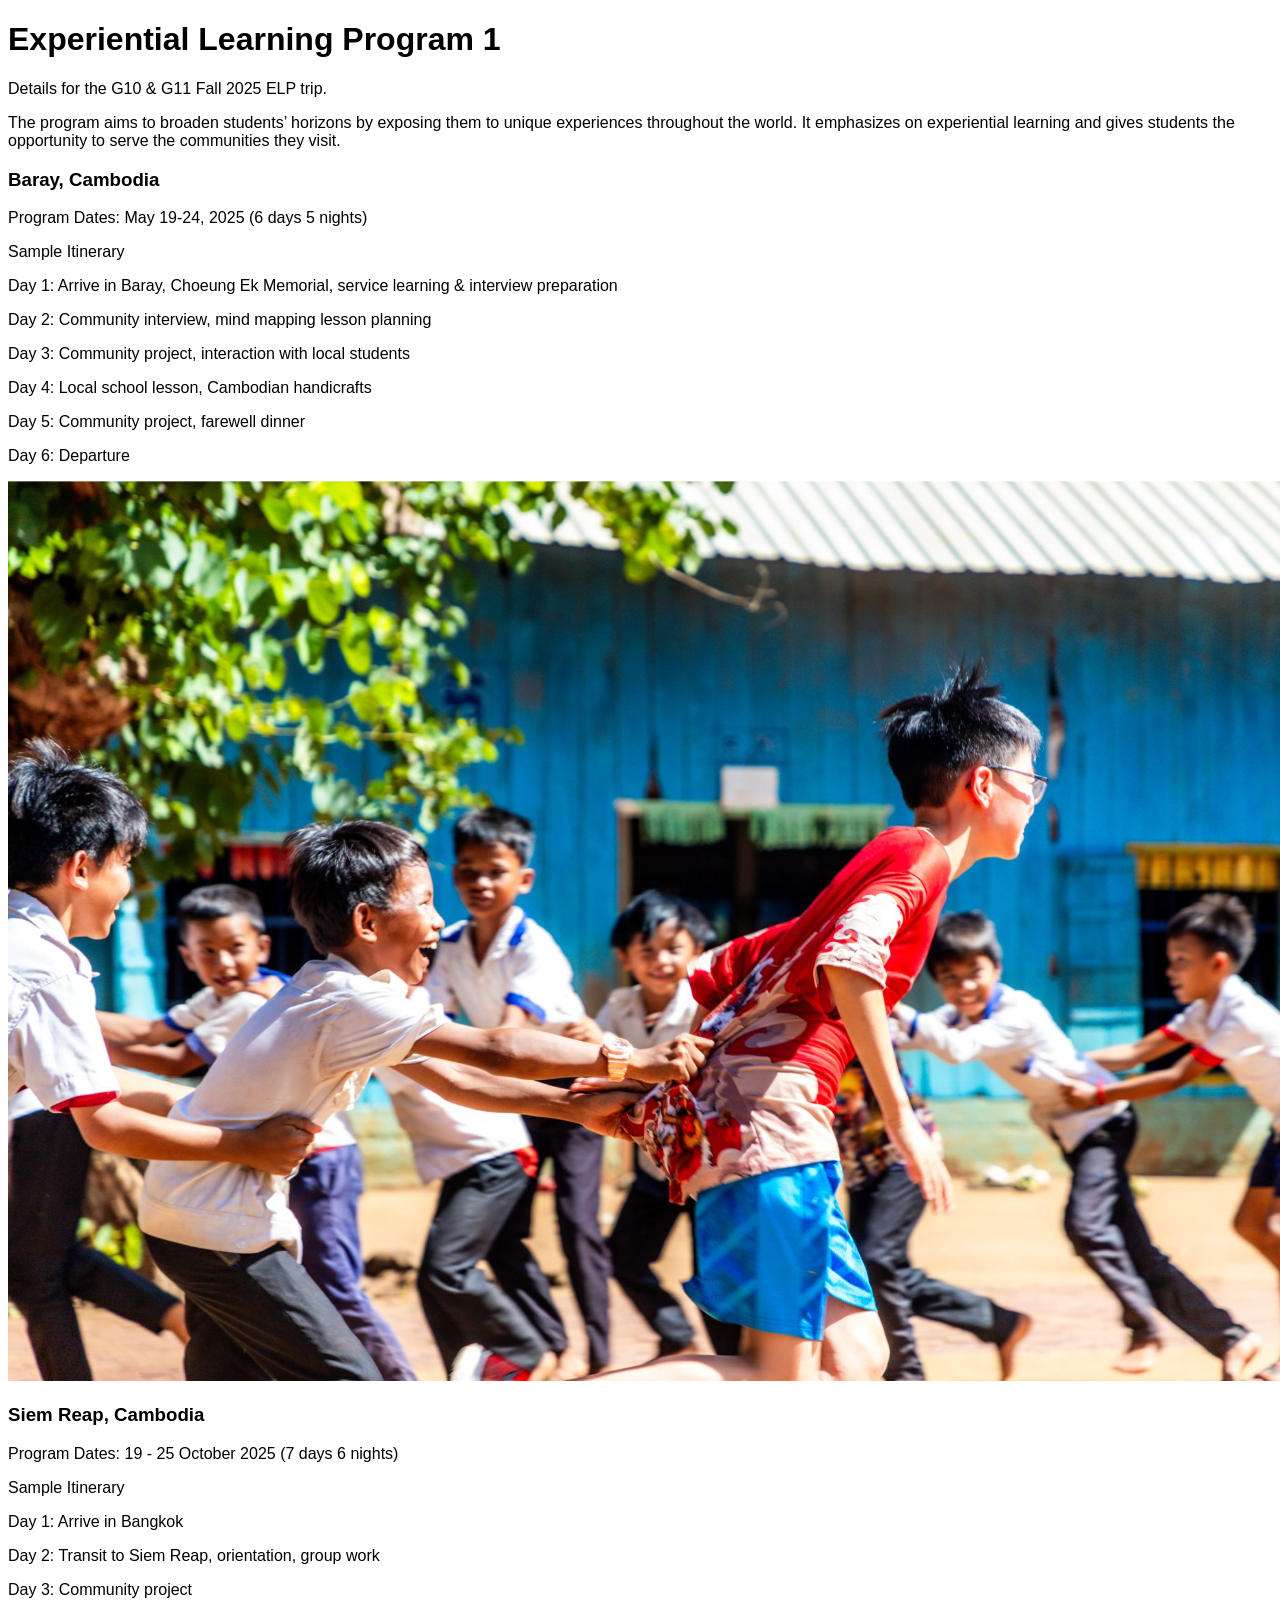
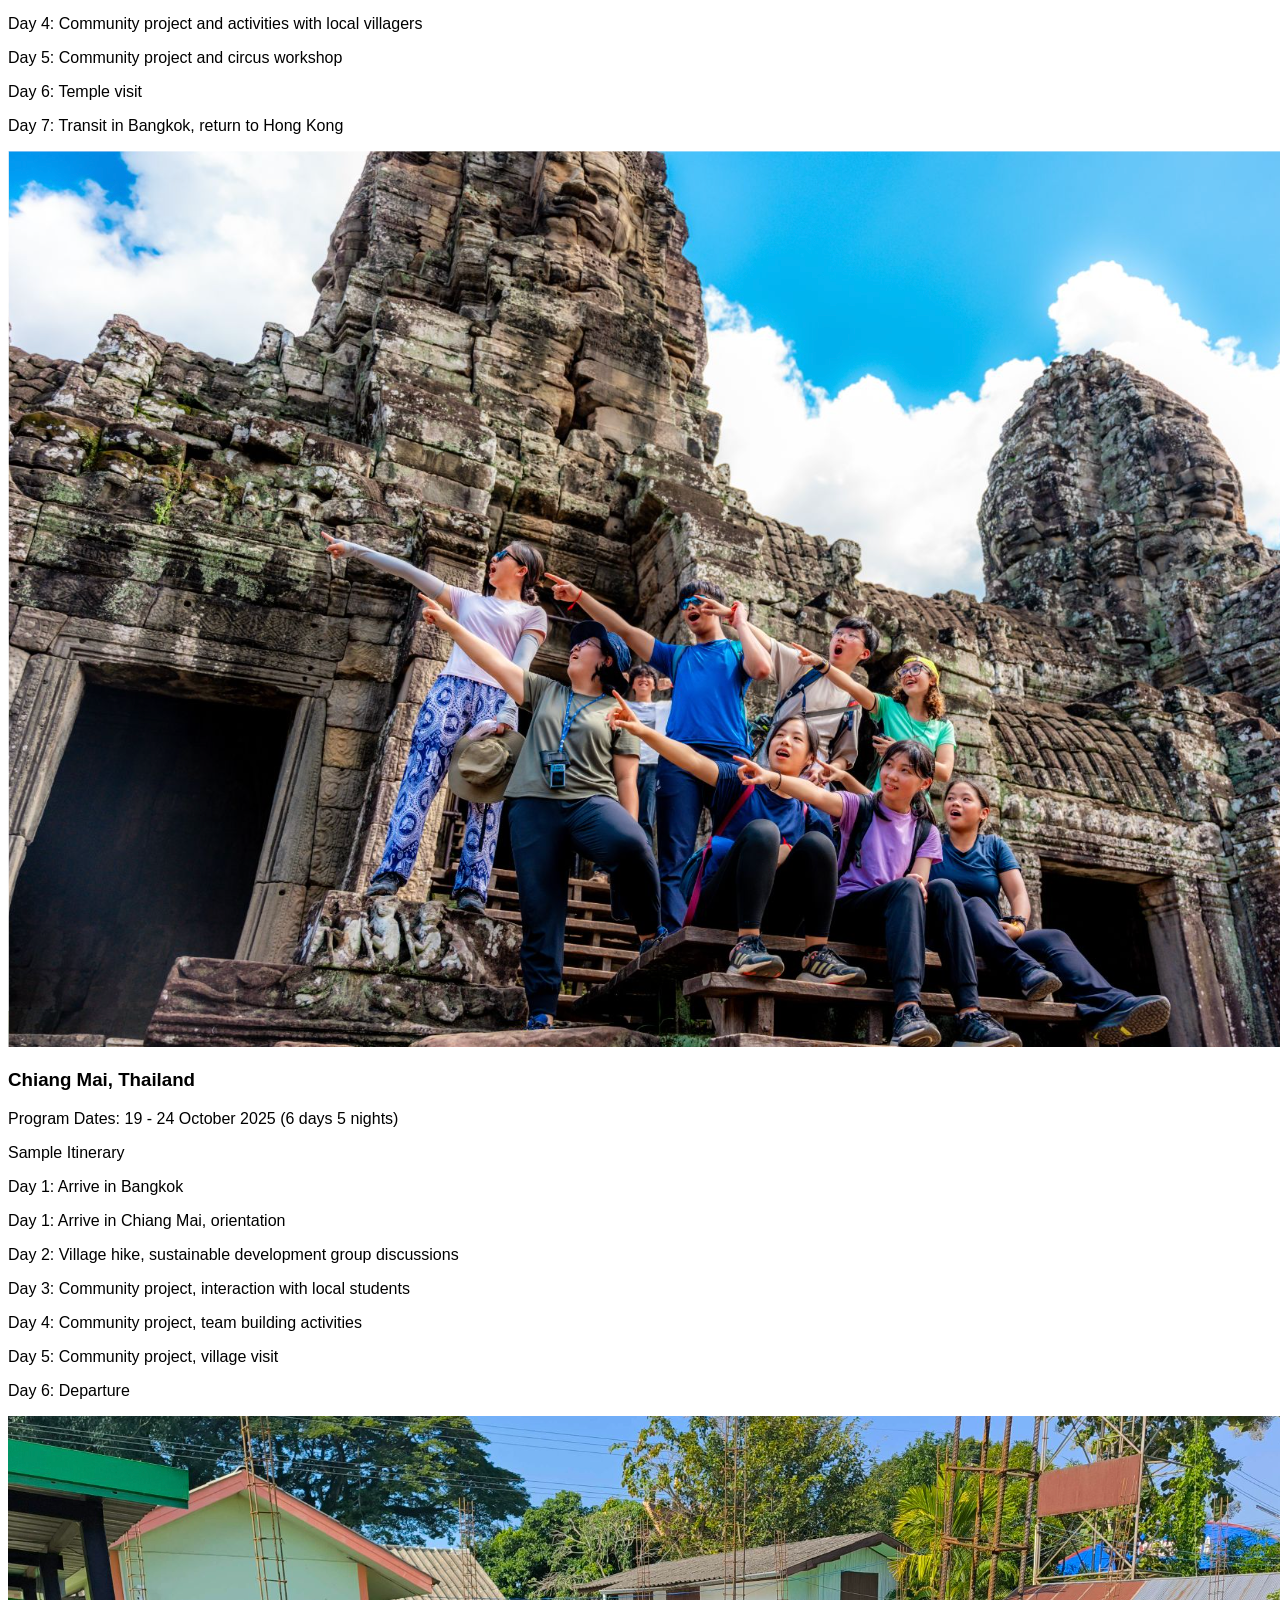
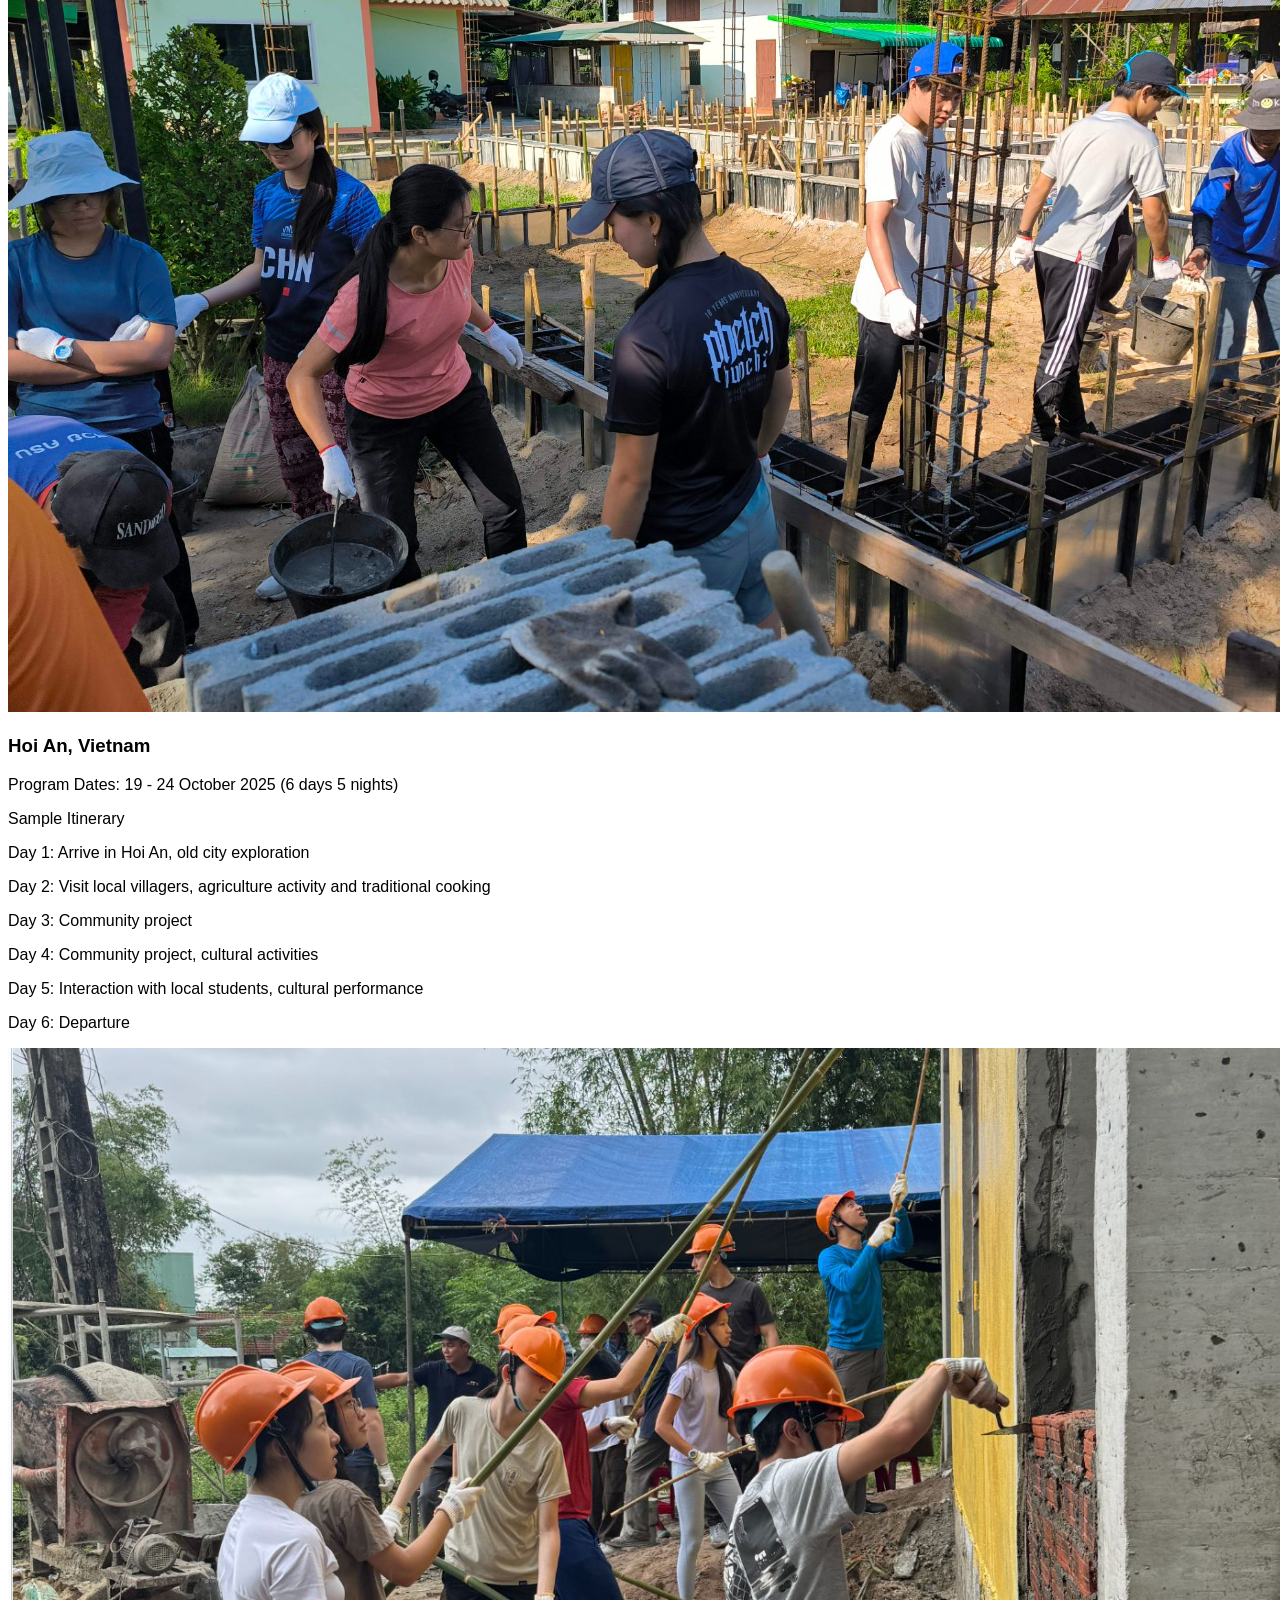
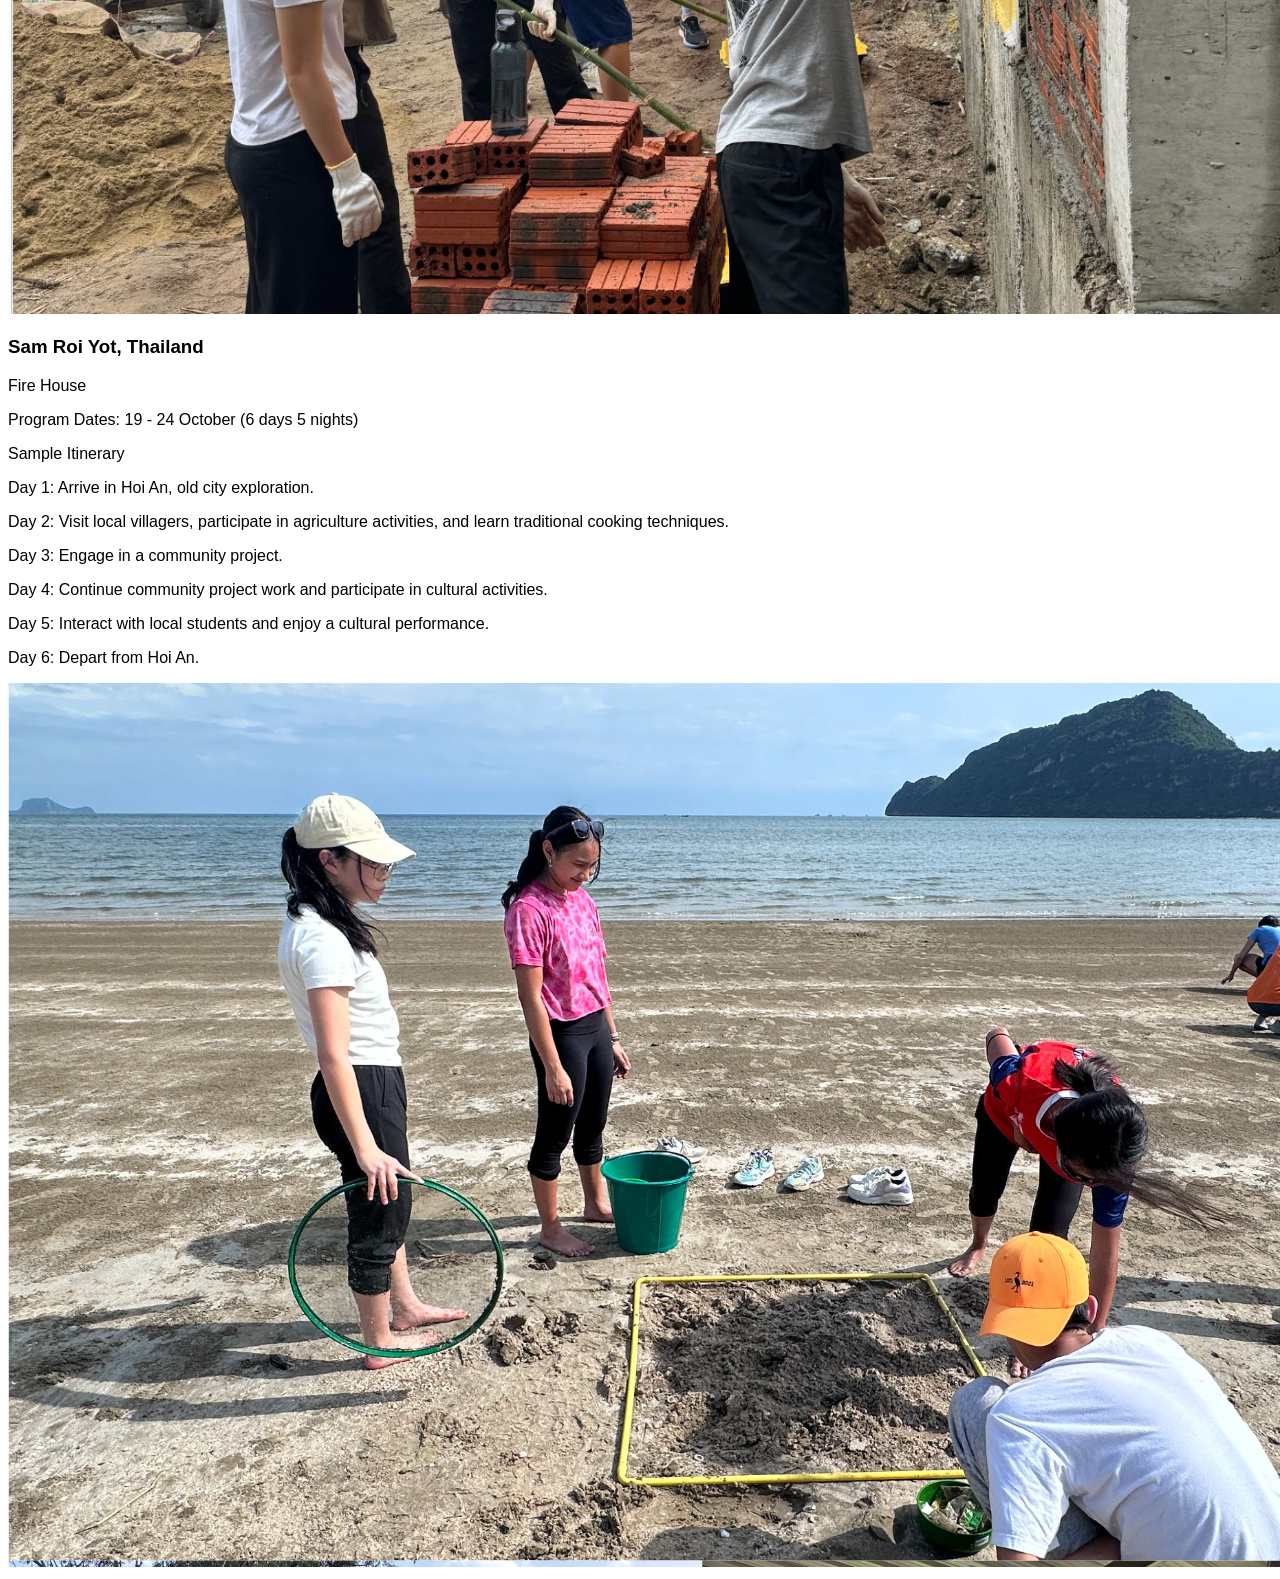
<file: index.html>
<!DOCTYPE html>

<html>

  <head>
    <link rel="stylesheet" href="styles.css">
  </head>
  
  <body>
  
    <h1>Experiential Learning Program 1</h1>

    <p>Details for the G10 & G11 Fall 2025 ELP trip.</p>
    <p>The program aims to broaden students’ horizons by exposing them to unique experiences throughout the world. It emphasizes on experiential learning and gives students the opportunity to serve the communities they visit.
    </p>

    <div>
      <div>
        <h3>Baray, Cambodia</h3>
        <p>Program Dates:  May 19-24, 2025 (6 days 5 nights)</p>
        <p>Sample Itinerary</p>
        <p>Day 1: Arrive in Baray, Choeung Ek Memorial, service learning & interview preparation</p>
        <p>Day 2: Community interview, mind mapping lesson planning</p>
        <p>Day 3: Community project, interaction with local students</p>
        <p>Day 4: Local school lesson, Cambodian handicrafts</p>
        <p>Day 5: Community project, farewell dinner</p>
        <p>Day 6: Departure</p>
      </div>
    </div>

      
    <div>
     
      <img src="assets/boray.png" alt="Splendid Reef Water World">
    </div>

    <div>
      <h3>Siem Reap, Cambodia</h3>
      <p>Program Dates:  19 - 25 October 2025 (7 days 6 nights)</p>
      <p>Sample Itinerary</p>
      <p>Day 1: Arrive in Bangkok</p>
      <p>Day 2: Transit to Siem Reap, orientation, group work</p>
      <p>Day 3: Community project</p>
      <p>Day 4: Community project and activities with local villagers</p>
      <p>Day 5: Community project and circus workshop</p>
      <p>Day 6: Temple visit</p>
      <p>Day 7: Transit in Bangkok, return to Hong Kong</p>
      <img src="assets/siem_reap.png" alt="Splendid Reef Water World">
    </div>

    <div>
      <h3>Chiang Mai, Thailand</h3>
      <p>Program Dates: 19 - 24 October 2025 (6 days 5 nights)</p>
      <p>Sample Itinerary</p>
      <p>Day 1: Arrive in Bangkok</p>
      <p>Day 1: Arrive in Chiang Mai, orientation</p>
      <p>Day 2: Village hike, sustainable development group discussions</p>
      <p>Day 3: Community project, interaction with local students</p>
      <p>Day 4: Community project, team building activities</p>
      <p>Day 5: Community project, village visit</p>
      <p>Day 6: Departure</p>
      <img src="assets/chaing_mai.png" alt="Splendid Reef Water World">
    </div>

    <div>
      <h3>Hoi An, Vietnam</h3>
      <p>Program Dates: 19 - 24 October 2025 (6 days 5 nights)</p>
      <p>Sample Itinerary</p>
      <p>Day 1: Arrive in Hoi An, old city exploration</p>
      <p>Day 2: Visit local villagers, agriculture activity and traditional cooking</p>
      <p>Day 3: Community project</p>
      <p>Day 4: Community project, cultural activities</p>
      <p>Day 5: Interaction with local students, cultural performance</p>
      <p>Day 6: Departure</p>
      <img src="assets/hoi_an.png" alt="Splendid Reef Water World">
    </div>

    <div>
      <h3>Sam Roi Yot, Thailand</h3>
      <p>Fire House</p>
      <p>Program Dates: 19 - 24 October (6 days 5 nights)</p>
      <p>Sample Itinerary</p>
      <p>Day 1: Arrive in Hoi An, old city exploration.</p>
      <p>Day 2: Visit local villagers, participate in agriculture activities, and learn traditional cooking techniques.</p>
      <p>Day 3: Engage in a community project.</p>
      <p>Day 4: Continue community project work and participate in cultural activities.</p> 
      <p>Day 5: Interact with local students and enjoy a cultural performance.</p>
      <p>Day 6: Depart from Hoi An.</p>
      <img src="assets/sam_roi_yot.png" alt="Splendid Reef Water World">
    </div>

   

  </body>
</html>
</file>
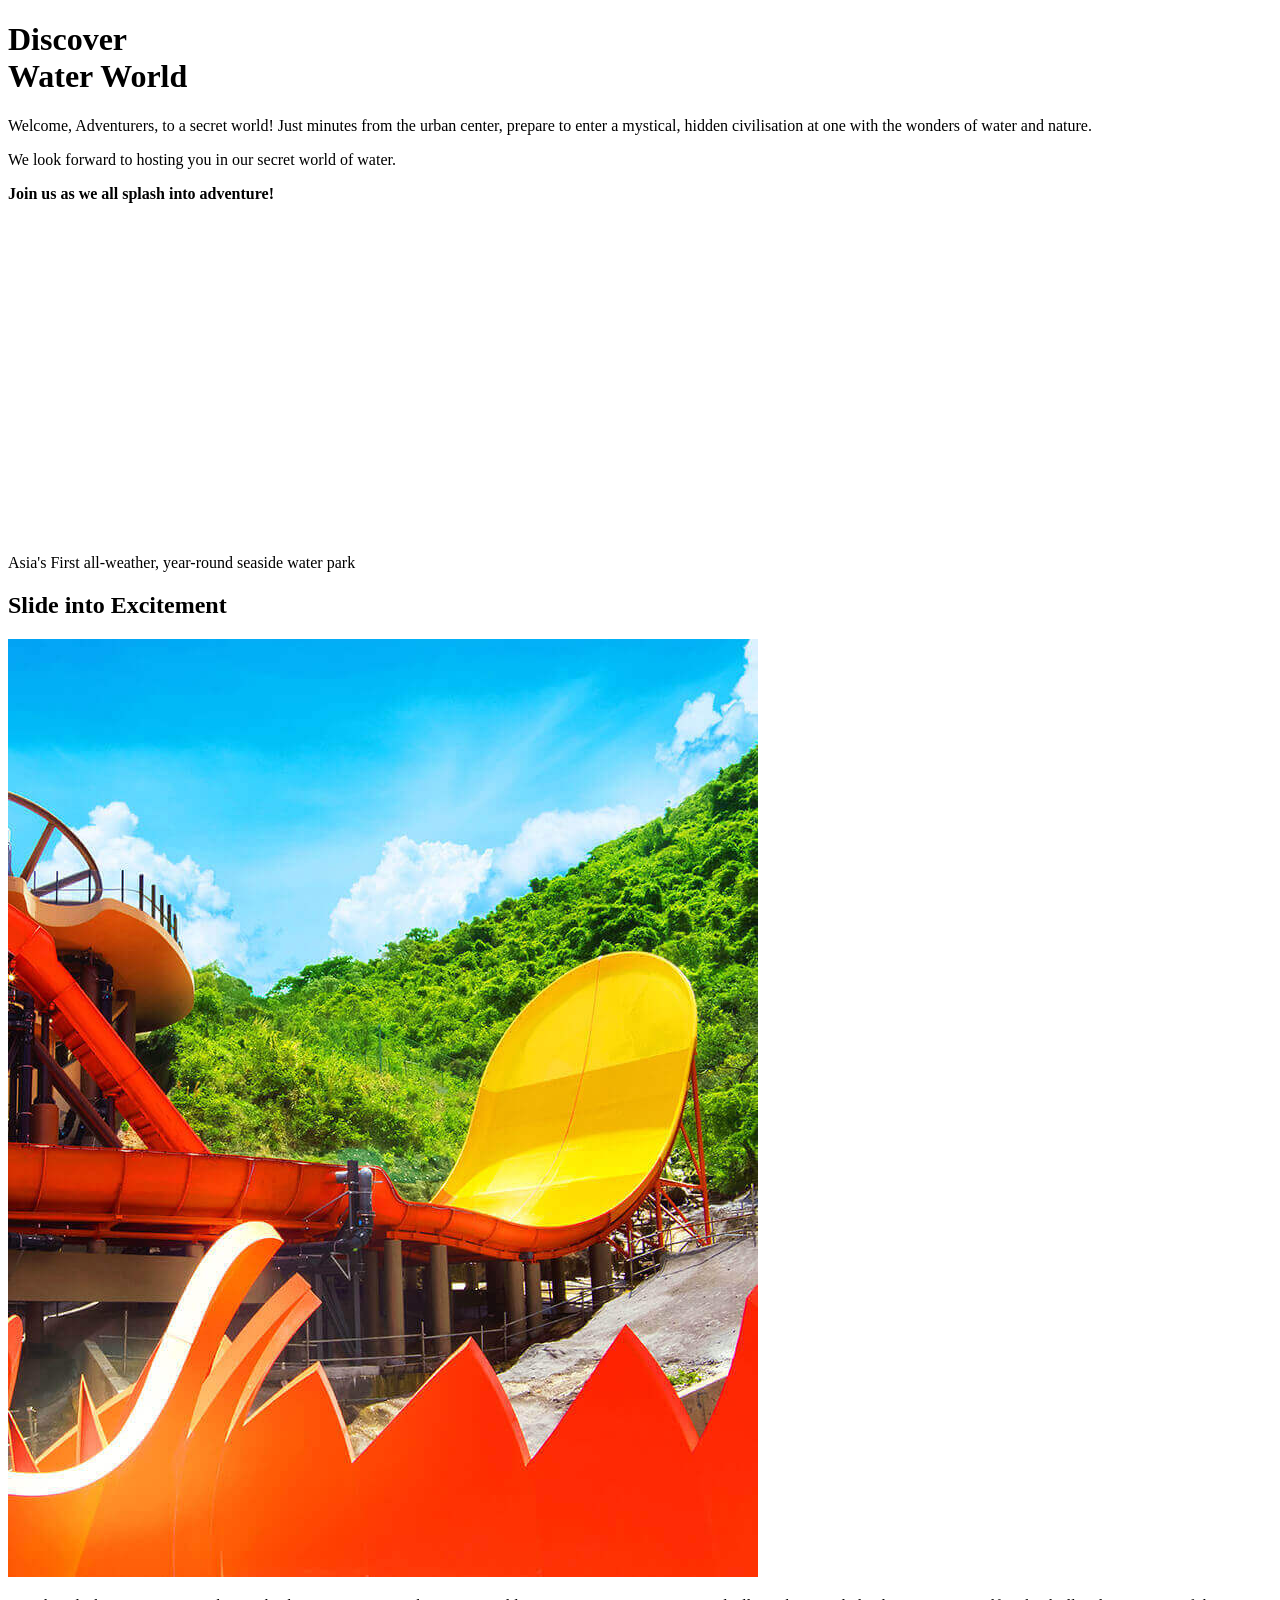
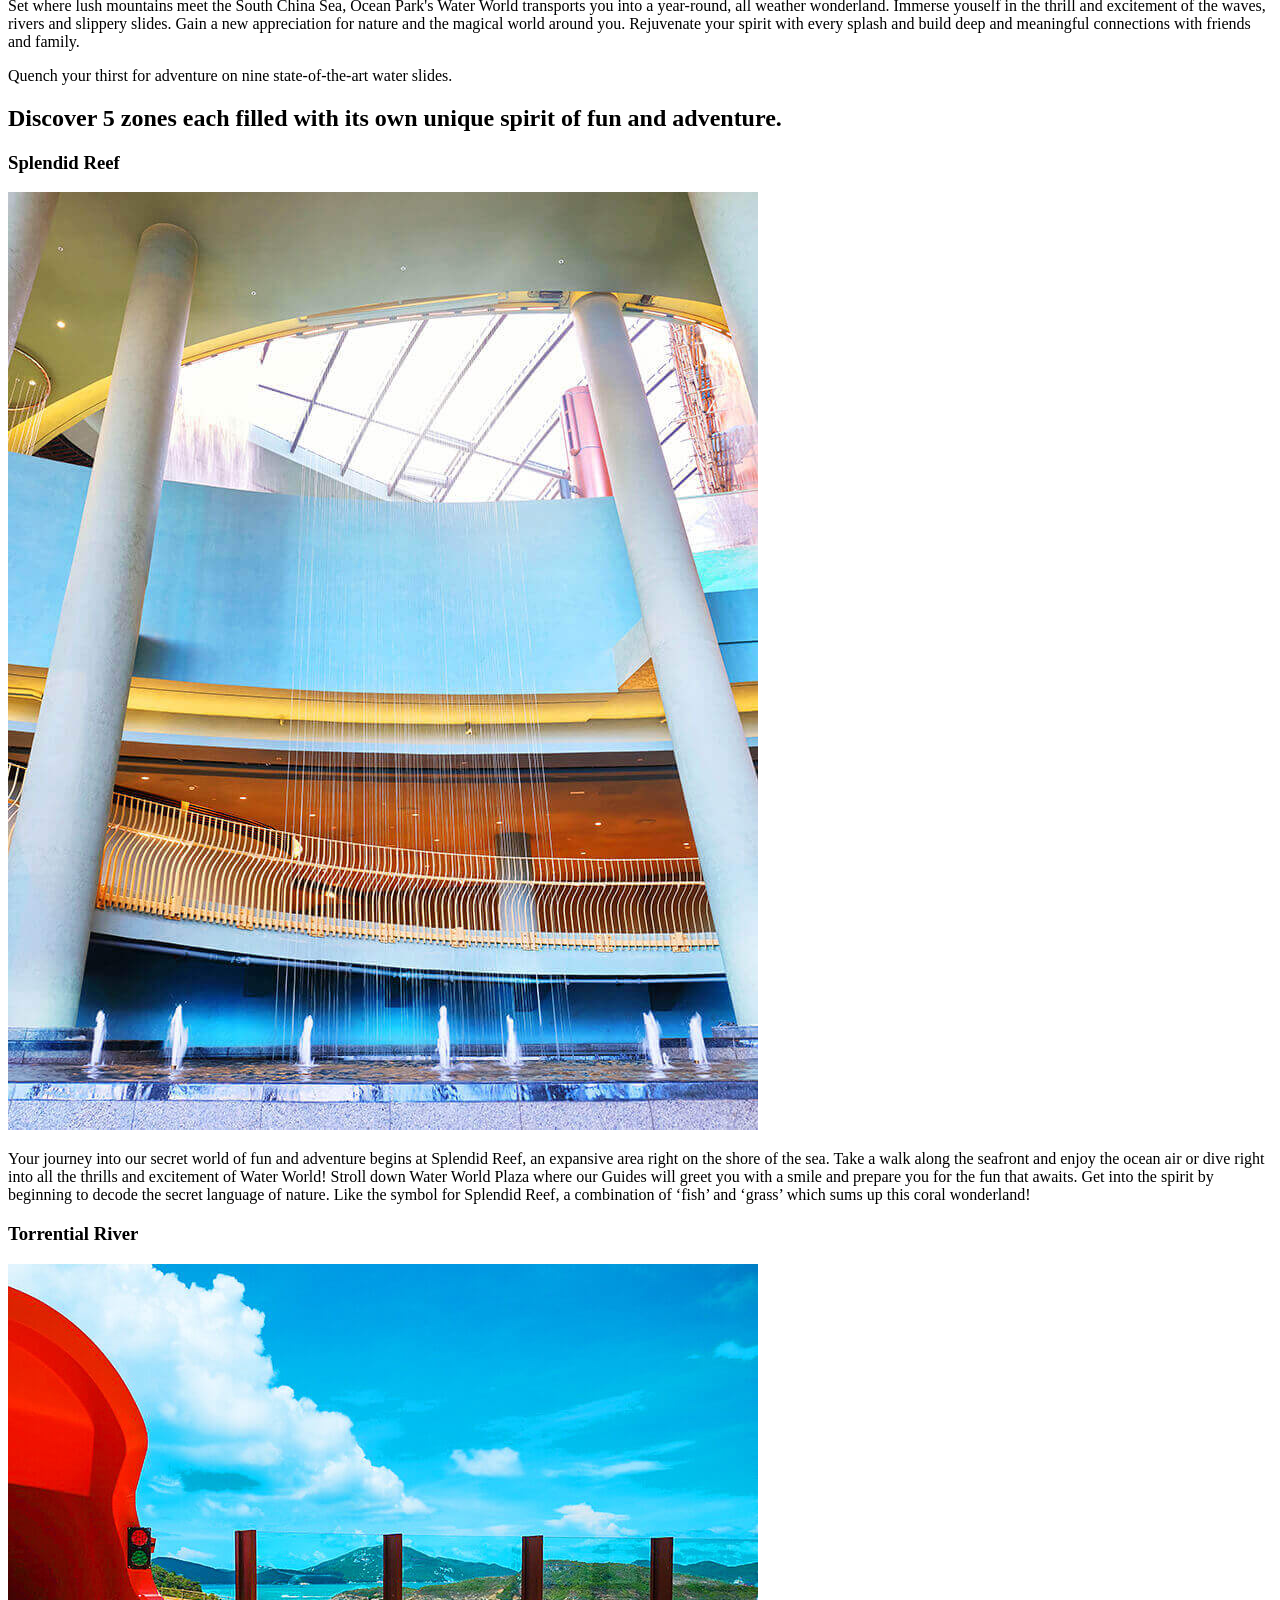
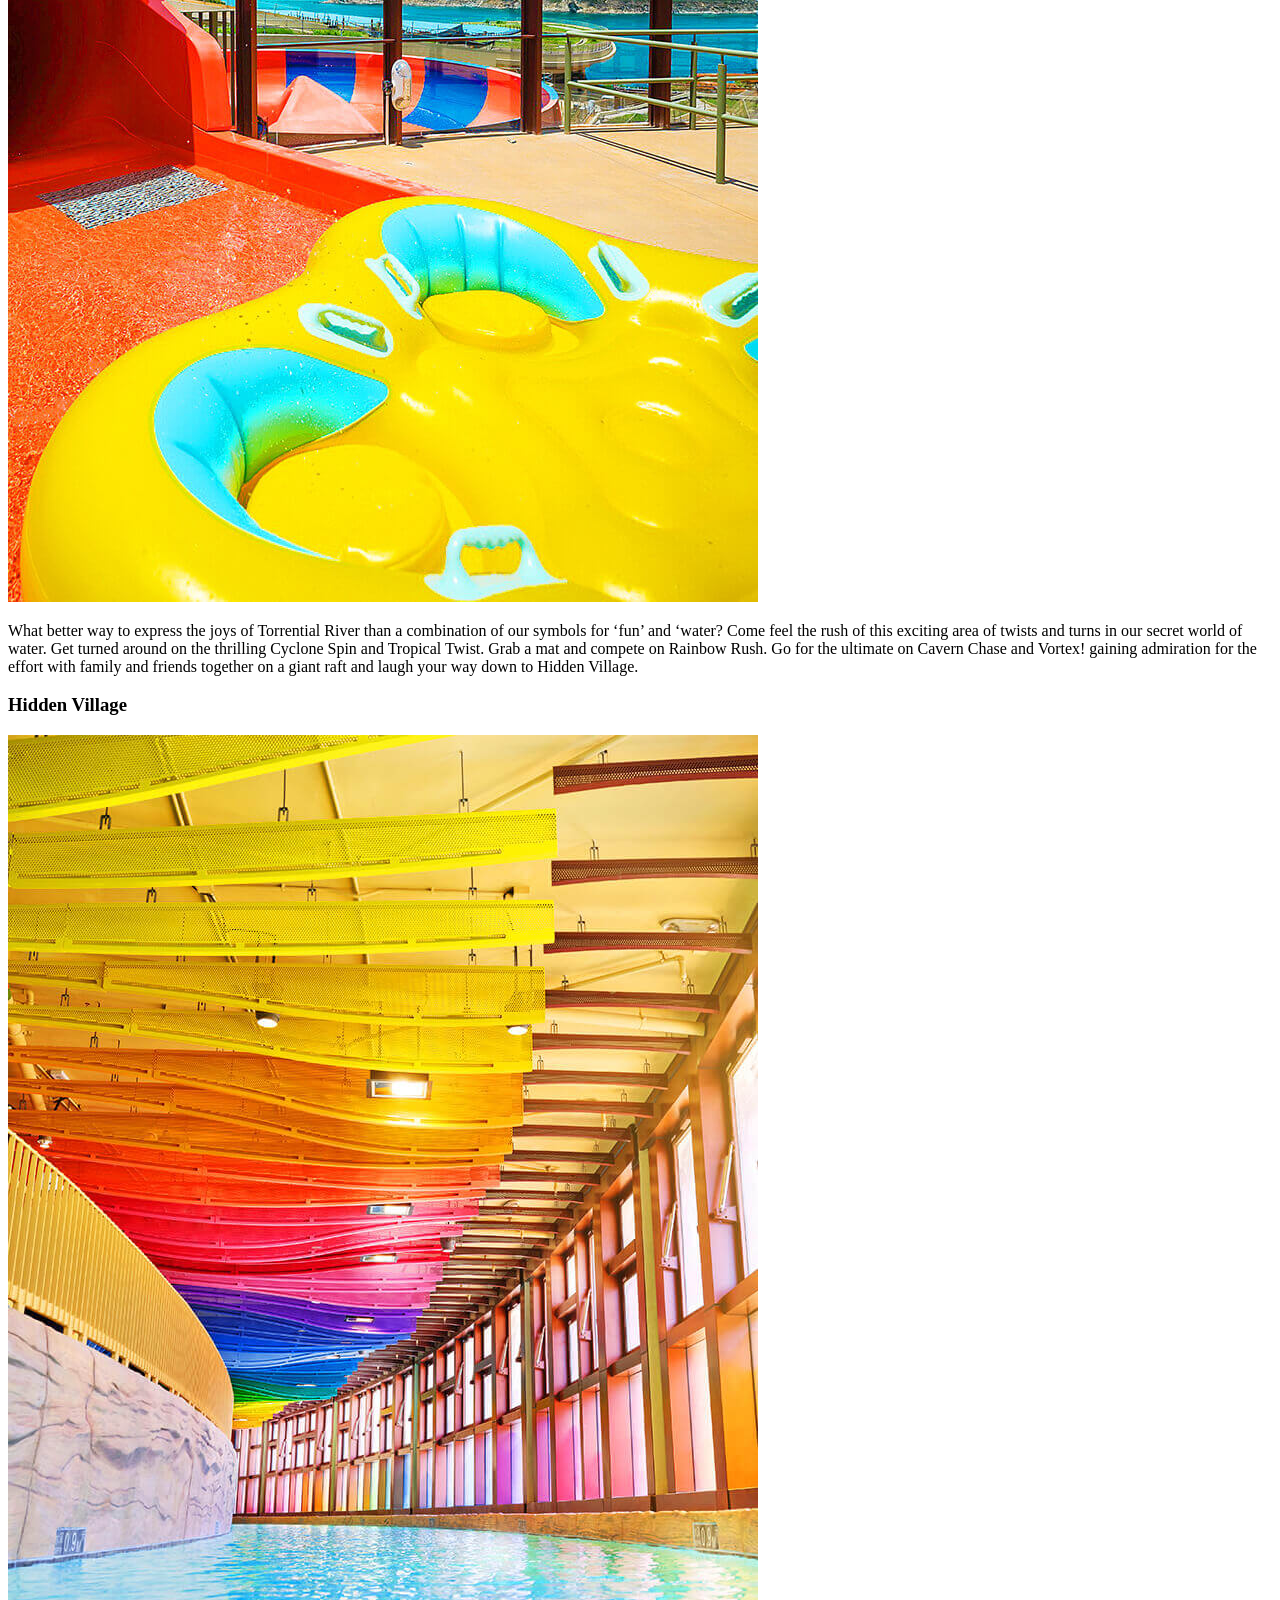
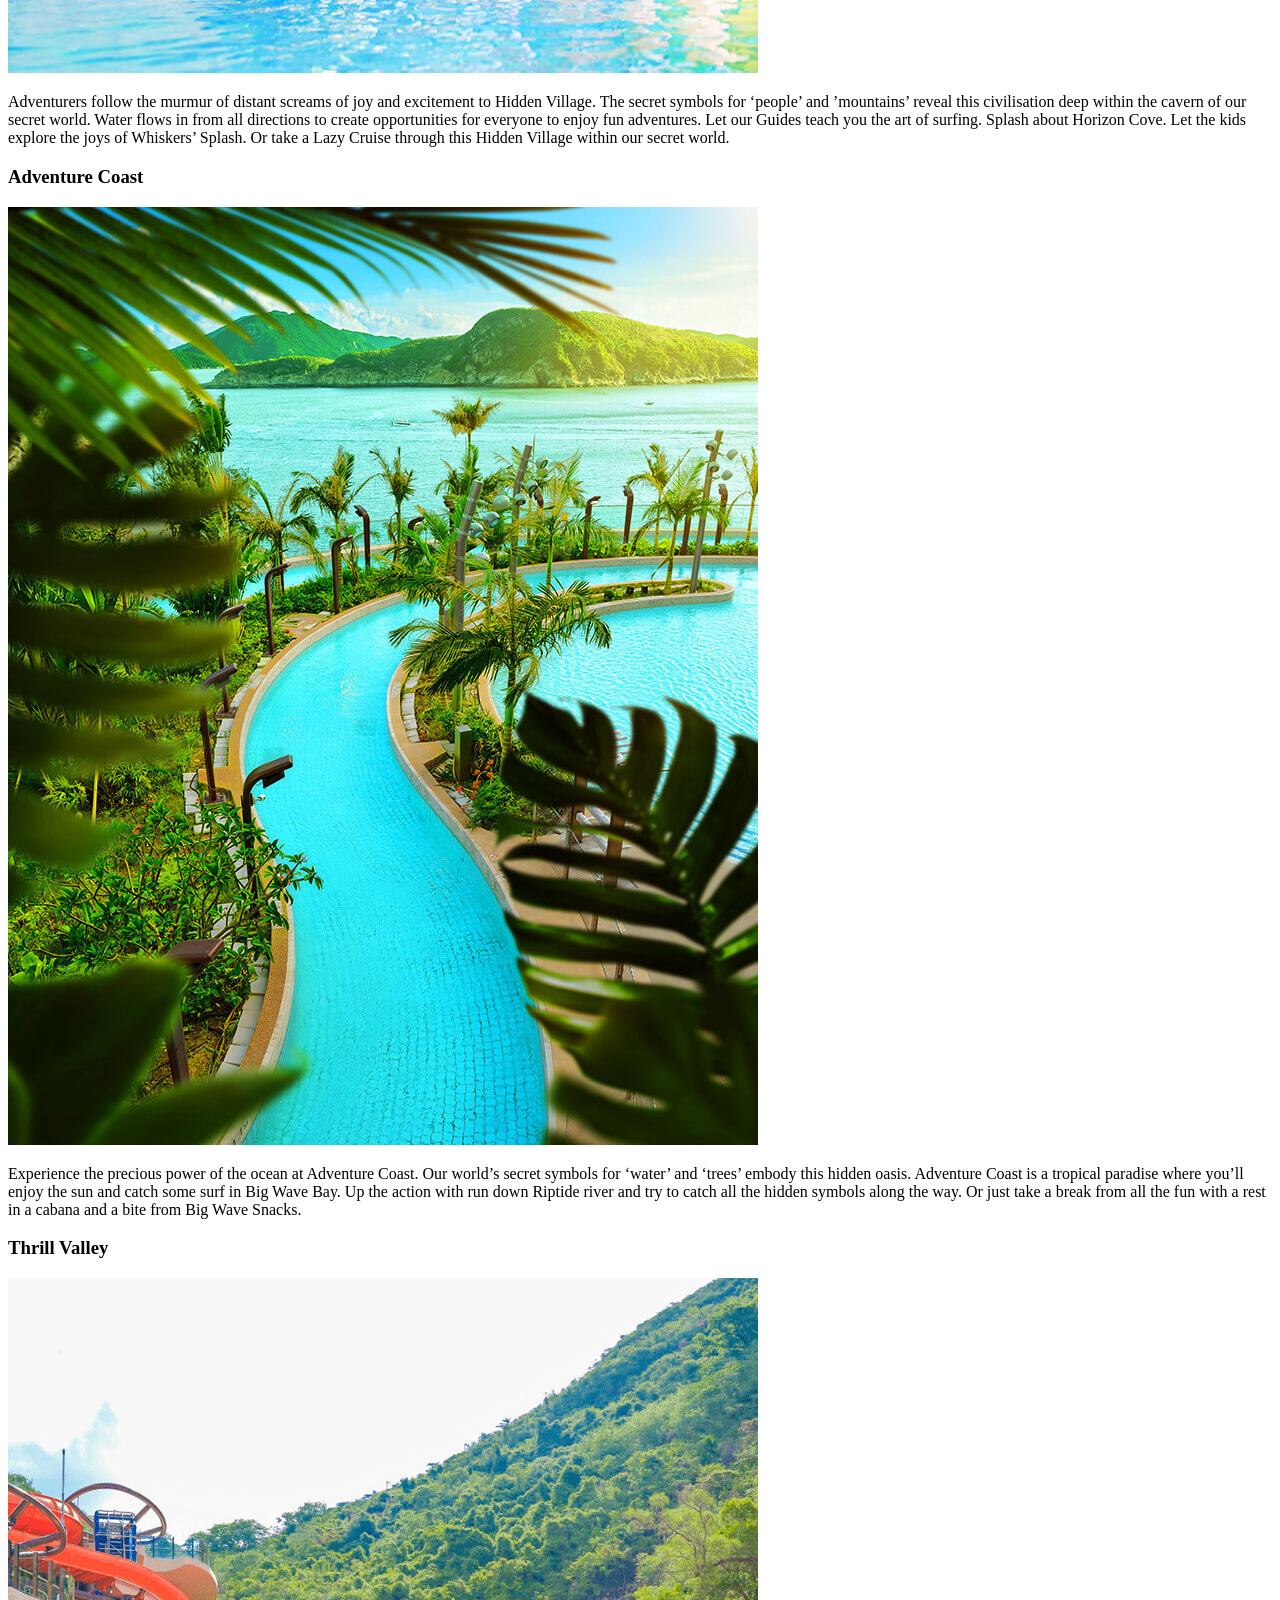
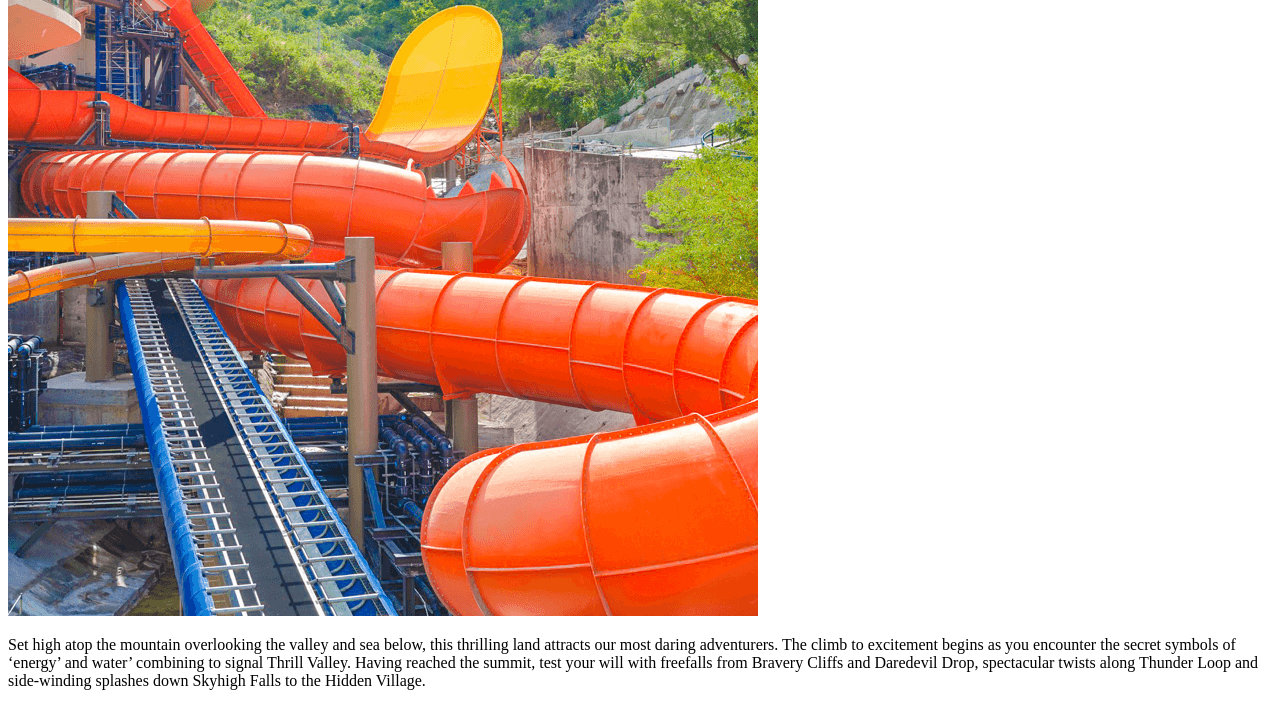
<file: amuesment/index.html>
<!DOCTYPE html>
<html>
  <head>
    <link rel="stylesheet" href="styles.css">
  </head>
  <body>
    <div>
      <h1 class="title"><strong>Discover</strong><br>Water World</h1>
      <div>
        <p class="desc" >Welcome, Adventurers, to a secret world! Just minutes from the urban center, prepare to enter a mystical, hidden civilisation at one with the wonders of water and nature.</p>
        <p class="desc">We look forward to hosting you in our secret world of water.</p>
        <p class="desc"><strong>Join us as we all splash into adventure!</strong></p>
      </div>
      <div>
        <iframe width="560" height="315" src="https://www.youtube.com/embed/NCEQZRDRK1Q" title="YouTube video player" frameborder="0" allow="accelerometer; autoplay; clipboard-write; encrypted-media; gyroscope; picture-in-picture; web-share" allowfullscreen></iframe>
      </div>
      
      <div>
        <div>
          <p class="sub-title">Asia's First all-weather, year-round seaside water park</p>
          <h2 class="title">Slide into <strong>Excitement</strong></h2>
        </div>
        <div>
          <img src="assets/slide.jpg" alt="Discover Water World">
          <div>
            <p>Set where lush mountains meet the South China Sea, Ocean Park's Water World transports you into a year-round, all weather wonderland. Immerse youself in the thrill and excitement of the waves, rivers and slippery slides. Gain a new appreciation for nature and the magical world around you. Rejuvenate your spirit with every splash and build deep and meaningful connections with friends and family.</p>
            <p>Quench your thirst for adventure on nine state-of-the-art water slides.</p>
          </div>
        </div>
      </div>

      <div>
        <div class="title">
          <h2>Discover 5 zones each filled with its own unique spirit of fun and adventure.</h2>
        </div>
        <div>
          <h3 class="title">Splendid Reef</h3>
          <img src="assets/splendid-reef.jpg" alt="Splendid Reef Water World">
          <p>Your journey into our secret world of fun and adventure begins at Splendid Reef, an expansive area right on the shore of the sea. Take a walk along the seafront and enjoy the ocean air or dive right into all the thrills and excitement of Water World! Stroll down Water World Plaza where our Guides will greet you with a smile and prepare you for the fun that awaits. Get into the spirit by beginning to decode the secret language of nature. Like the symbol for Splendid Reef, a combination of ‘fish’ and ‘grass’ which sums up this coral wonderland!</p>
        </div>
        <div>
          <h3 class="title">Torrential River</h3>
          <img src="assets/torrential-river.jpg" alt="Torrential River Water World">
          <p>What better way to express the joys of Torrential River than a combination of our symbols for ‘fun’ and ‘water? Come feel the rush of this exciting area of twists and turns in our secret world of water. Get turned around on the thrilling Cyclone Spin and Tropical Twist. Grab a mat and compete on Rainbow Rush. Go for the ultimate on Cavern Chase and Vortex! gaining admiration for the effort with family and friends together on a giant raft and laugh your way down to Hidden Village.</p>
        </div>
        <div>
          <h3 class="title">Hidden Village</h3>
          <img src="assets/hidden-village.jpg" alt="Hidden Village Water World">
          <p>Adventurers follow the murmur of distant screams of joy and excitement to Hidden Village. The secret symbols for ‘people’ and ’mountains’ reveal this civilisation deep within the cavern of our secret world. Water flows in from all directions to create opportunities for everyone to enjoy fun adventures. Let our Guides teach you the art of surfing. Splash about Horizon Cove. Let the kids explore the joys of Whiskers’ Splash. Or take a Lazy Cruise through this Hidden Village within our secret world.</p>
        </div>
        <div>
          <h3 class="title">Adventure Coast</h3>
          <img src="assets/adventure-coast.jpg" alt="Adventure Coast Water World">
          <p>Experience the precious power of the ocean at Adventure Coast. Our world’s secret symbols for ‘water’ and ‘trees’ embody this hidden oasis. Adventure Coast is a tropical paradise where you’ll enjoy the sun and catch some surf in Big Wave Bay. Up the action with run down Riptide river and try to catch all the hidden symbols along the way. Or just take a break from all the fun with a rest in a cabana and a bite from Big Wave Snacks.</p>
        </div>
        <div>
          <h3 class="title">Thrill Valley</h3>
          <img src="assets/thrill-valley.png" alt="thrill valley water world">
          <p>Set high atop the mountain overlooking the valley and sea below, this thrilling land attracts our most daring adventurers. The climb to excitement begins as you encounter the secret symbols of ‘energy’ and water’ combining to signal Thrill Valley. Having reached the summit, test your will with freefalls from Bravery Cliffs and Daredevil Drop, spectacular twists along Thunder Loop and side-winding splashes down Skyhigh Falls to the Hidden Village.</p>
        </div>
      </div>

    </div>
  </body>
</html>
</file>
<file: styles.css>
/* 
Add your CSS custom 

Be sure to utlize classes to write general design rules

*/

html{
    font-family: 'Helvetica', sans-serif;
}


.flexbox-grid{
    display: flex;
    gap: 20px; 
}

.column{
    background-color: rgb(255, 243, 203);
    padding: 0px 20px;
    flex: 1;
}
</file>
<file: amuesment/styles.css>
/* Add your CSS here */
</file>
